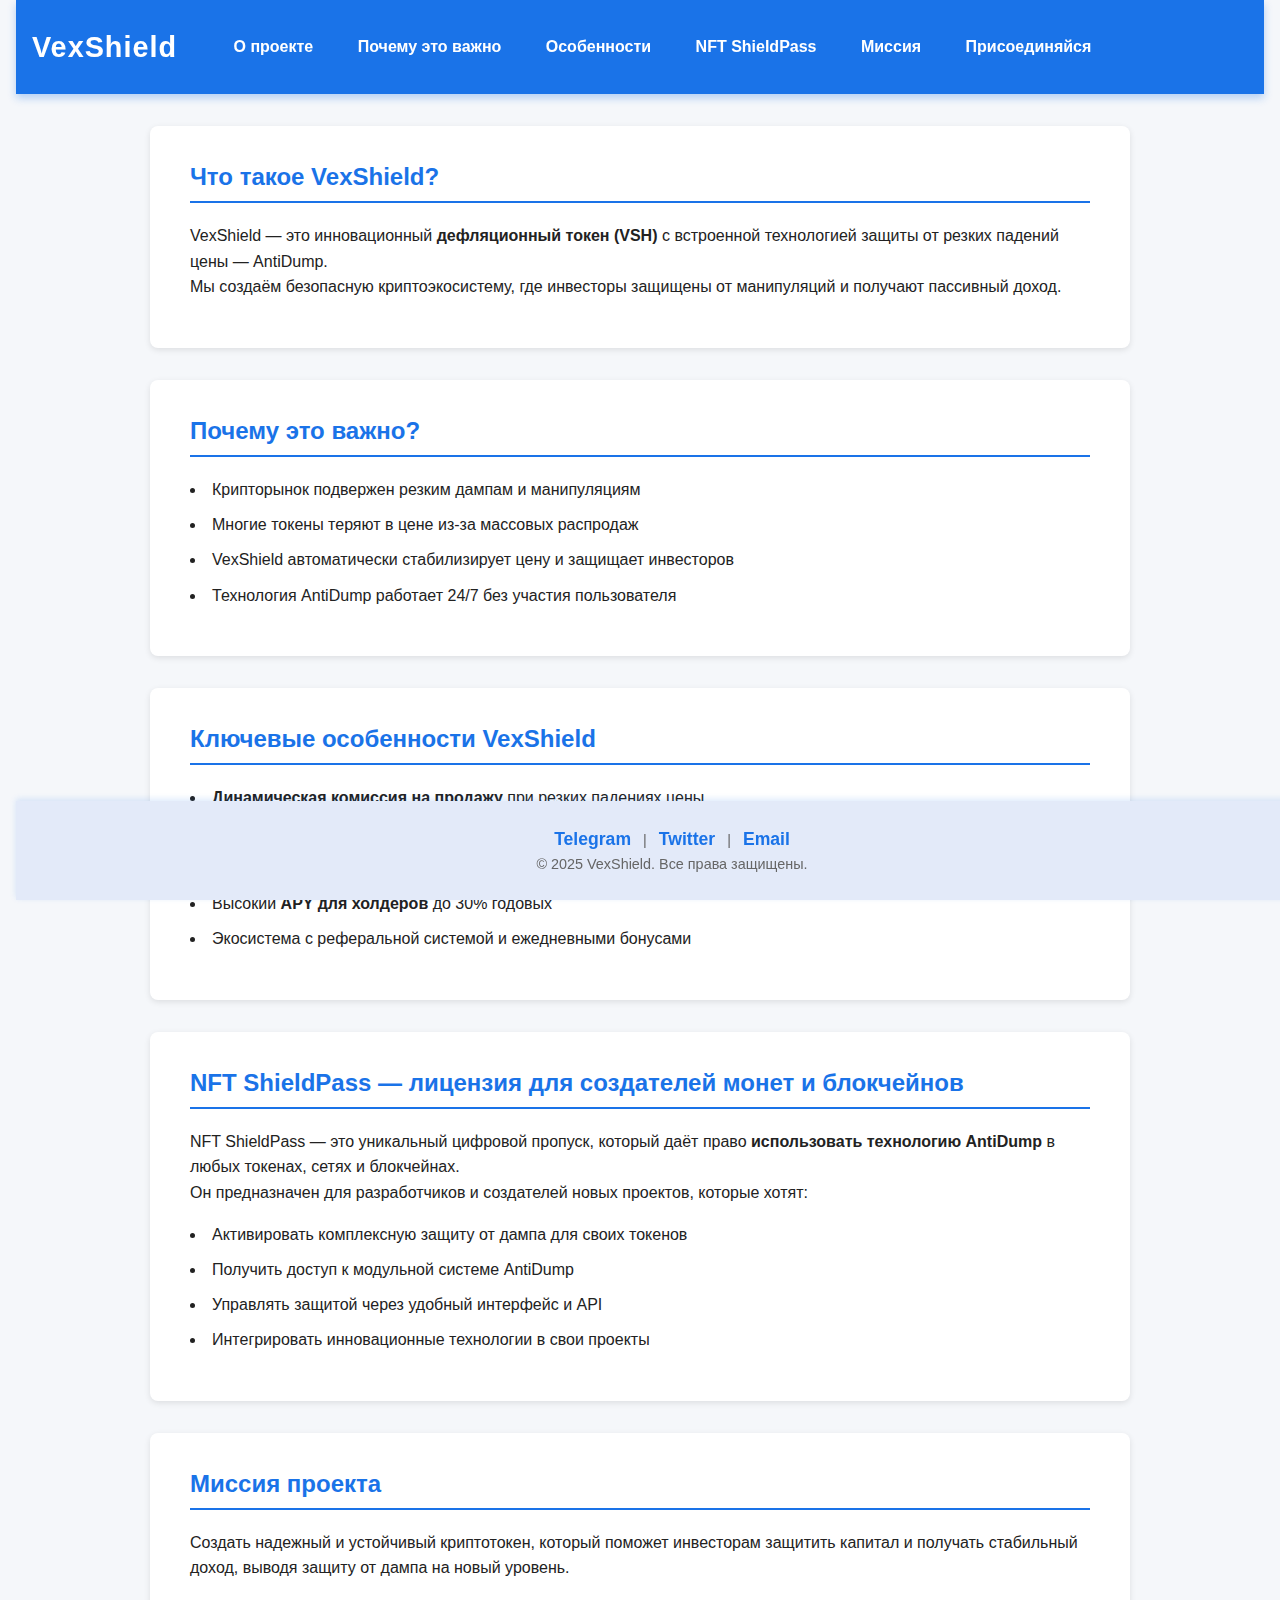
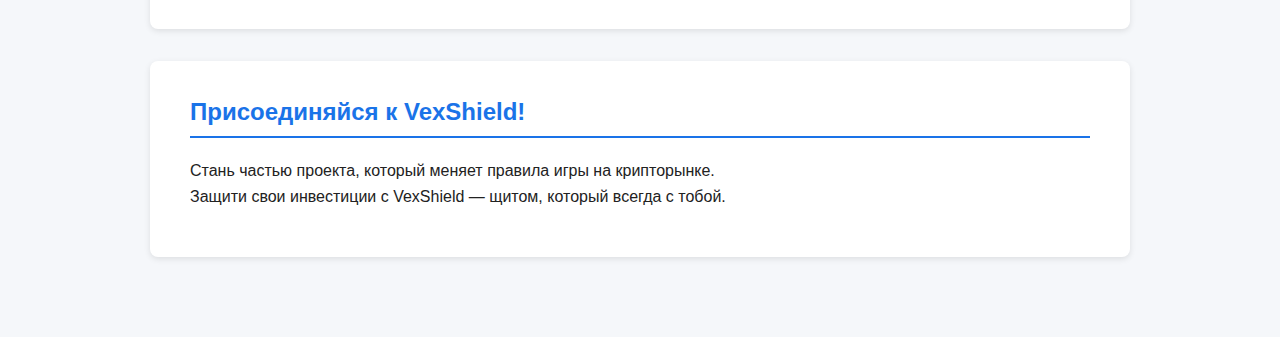
<file: index.html>
<!DOCTYPE html>
<html lang="ru">
<head>
  <meta charset="UTF-8" />
  <meta name="viewport" content="width=device-width, initial-scale=1" />
  <title>VexShield — твой надёжный щит от дампа</title>
  <style>
    body {
      font-family: 'Segoe UI', Tahoma, Geneva, Verdana, sans-serif;
      background: #f5f7fa;
      color: #222;
      margin: 0;
      padding: 0 1rem 3rem;
      line-height: 1.6;
    }
    header {
      background: #1a73e8;
      color: white;
      padding: 1.5rem 1rem;
      box-shadow: 0 4px 8px rgba(26, 115, 232, 0.3);
      position: sticky;
      top: 0;
      z-index: 100;
    }
    header h1 {
      margin: 0;
      font-weight: 700;
      font-size: 1.8rem;
      letter-spacing: 1px;
      display: inline-block;
      vertical-align: middle;
    }
    nav {
      display: inline-block;
      margin-left: 2rem;
      vertical-align: middle;
    }
    nav a {
      color: white;
      text-decoration: none;
      font-weight: 600;
      margin: 0 0.75rem;
      padding: 0.25rem 0.5rem;
      border-radius: 4px;
      transition: background-color 0.3s ease;
    }
    nav a:hover {
      background-color: rgba(255,255,255,0.3);
    }
    section {
      max-width: 900px;
      margin: 2rem auto;
      background: white;
      border-radius: 8px;
      padding: 2rem 2.5rem;
      box-shadow: 0 2px 6px rgba(0,0,0,0.1);
    }
    h2 {
      color: #1a73e8;
      margin-top: 0;
      font-weight: 600;
      border-bottom: 2px solid #1a73e8;
      padding-bottom: 0.3rem;
    }
    ul {
      list-style: inside disc;
      padding-left: 0;
    }
    ul li {
      margin-bottom: 0.6rem;
    }
    footer {
      text-align: center;
      padding: 1.5rem 1rem;
      color: #666;
      font-size: 0.9rem;
      background: #e3eaf9;
      position: fixed;
      bottom: 0;
      width: 100%;
      box-shadow: 0 -2px 6px rgba(26, 115, 232, 0.15);
    }
    .social-buttons a {
      margin: 0 0.5rem;
      color: #1a73e8;
      text-decoration: none;
      font-weight: 700;
      font-size: 1.1rem;
      transition: color 0.3s ease;
    }
    .social-buttons a:hover {
      color: #145dbf;
    }
    @media (max-width: 600px) {
      header h1 {
        display: block;
        font-size: 1.5rem;
        margin-bottom: 0.5rem;
      }
      nav {
        display: block;
        margin-left: 0;
      }
      nav a {
        display: inline-block;
        margin: 0.3rem 0.5rem 0 0;
      }
      section {
        margin: 1rem;
        padding: 1rem 1.5rem;
      }
      footer {
        position: static;
        padding: 1rem;
      }
    }
  </style>
</head>
<body>
  <header>
    <h1>VexShield</h1>
    <nav>
      <a href="#about">О проекте</a>
      <a href="#importance">Почему это важно</a>
      <a href="#features">Особенности</a>
      <a href="#nft">NFT ShieldPass</a>
      <a href="#mission">Миссия</a>
      <a href="#join">Присоединяйся</a>
    </nav>
  </header>

  <section id="about">
    <h2>Что такое VexShield?</h2>
    <p>
      VexShield — это инновационный <strong>дефляционный токен (VSH)</strong> с встроенной технологией защиты от резких падений цены — AntiDump.<br />
      Мы создаём безопасную криптоэкосистему, где инвесторы защищены от манипуляций и получают пассивный доход.
    </p>
  </section>

  <section id="importance">
    <h2>Почему это важно?</h2>
    <ul>
      <li>Крипторынок подвержен резким дампам и манипуляциям</li>
      <li>Многие токены теряют в цене из-за массовых распродаж</li>
      <li>VexShield автоматически стабилизирует цену и защищает инвесторов</li>
      <li>Технология AntiDump работает 24/7 без участия пользователя</li>
    </ul>
  </section>

  <section id="features">
    <h2>Ключевые особенности VexShield</h2>
    <ul>
      <li><strong>Динамическая комиссия на продажу</strong> при резких падениях цены</li>
      <li><strong>Лимиты на крупные продажи</strong> для предотвращения дампа</li>
      <li><strong>Автоматический выкуп (buyback)</strong> и сжигание токенов</li>
      <li>Высокий <strong>APY для холдеров</strong> до 30% годовых</li>
      <li>Экосистема с реферальной системой и ежедневными бонусами</li>
    </ul>
  </section>

  <section id="nft">
    <h2>NFT ShieldPass — лицензия для создателей монет и блокчейнов</h2>
    <p>
      NFT ShieldPass — это уникальный цифровой пропуск, который даёт право <strong>использовать технологию AntiDump</strong> в любых токенах, сетях и блокчейнах.<br />
      Он предназначен для разработчиков и создателей новых проектов, которые хотят:
    </p>
    <ul>
      <li>Активировать комплексную защиту от дампа для своих токенов</li>
      <li>Получить доступ к модульной системе AntiDump</li>
      <li>Управлять защитой через удобный интерфейс и API</li>
      <li>Интегрировать инновационные технологии в свои проекты</li>
    </ul>
  </section>

  <section id="mission">
    <h2>Миссия проекта</h2>
    <p>
      Создать надежный и устойчивый криптотокен, который поможет инвесторам защитить капитал и получать стабильный доход, выводя защиту от дампа на новый уровень.
    </p>
  </section>

  <section id="join">
    <h2>Присоединяйся к VexShield!</h2>
    <p>
      Стань частью проекта, который меняет правила игры на крипторынке.<br />
      Защити свои инвестиции с VexShield — щитом, который всегда с тобой.
    </p>
  </section>

  <footer>
    <div class="social-buttons">
      <a href="https://t.me/vexshield" target="_blank" rel="noopener noreferrer" aria-label="Telegram">Telegram</a> |
      <a href="https://twitter.com/vexshield" target="_blank" rel="noopener noreferrer" aria-label="Twitter">Twitter</a> |
      <a href="mailto:contact@vexshield.io" aria-label="Email">Email</a>
    </div>
    <div>
      &copy; 2025 VexShield. Все права защищены.
    </div>
  </footer>
</body>
</html>
</file>
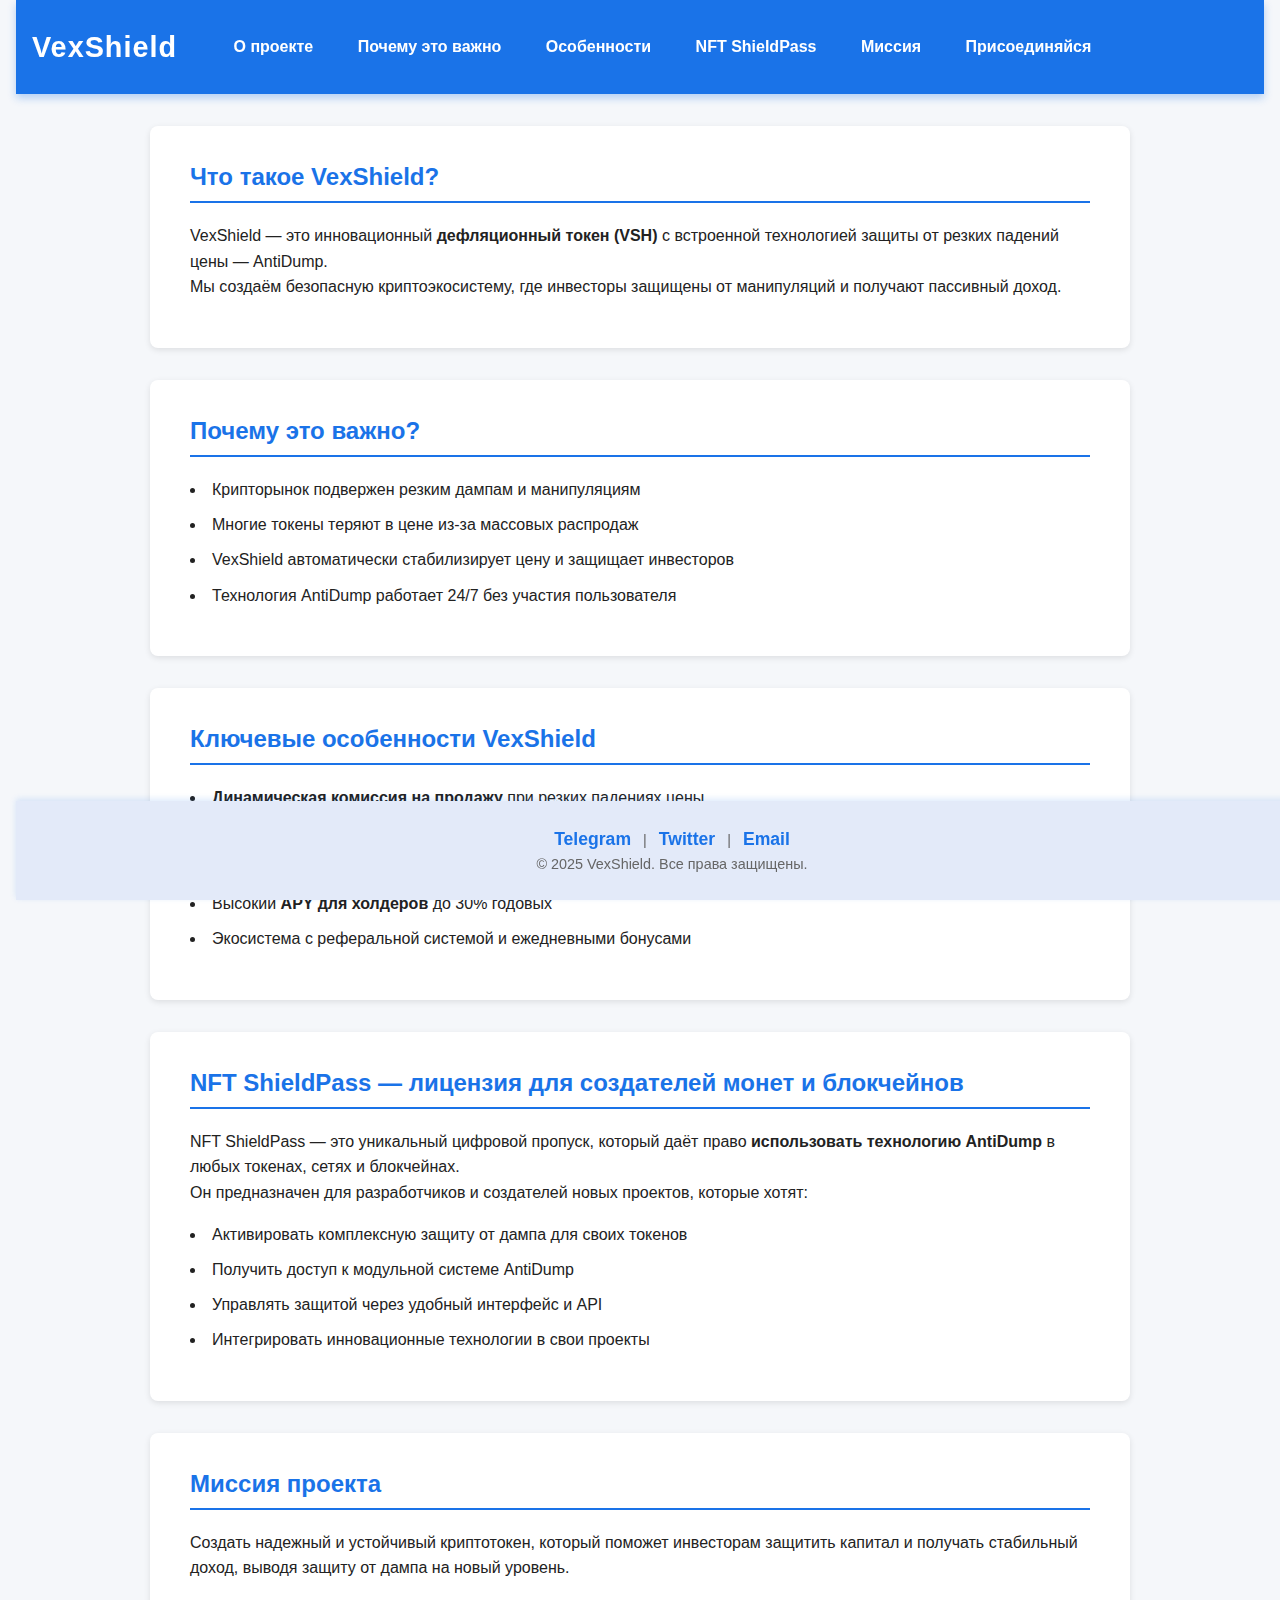
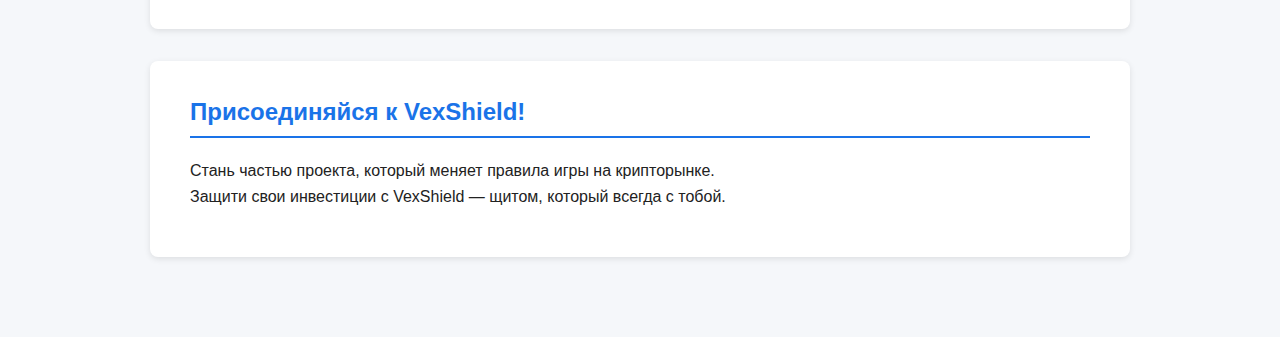
<file: anti-damp-size/index.html>
<!DOCTYPE html>
<html lang="ru">
<head>
  <meta charset="UTF-8" />
  <meta name="viewport" content="width=device-width, initial-scale=1" />
  <title>VexShield — твой надёжный щит от дампа</title>
  <style>
    body {
      font-family: 'Segoe UI', Tahoma, Geneva, Verdana, sans-serif;
      background: #f5f7fa;
      color: #222;
      margin: 0;
      padding: 0 1rem 3rem;
      line-height: 1.6;
    }
    header {
      background: #1a73e8;
      color: white;
      padding: 1.5rem 1rem;
      box-shadow: 0 4px 8px rgba(26, 115, 232, 0.3);
      position: sticky;
      top: 0;
      z-index: 100;
    }
    header h1 {
      margin: 0;
      font-weight: 700;
      font-size: 1.8rem;
      letter-spacing: 1px;
      display: inline-block;
      vertical-align: middle;
    }
    nav {
      display: inline-block;
      margin-left: 2rem;
      vertical-align: middle;
    }
    nav a {
      color: white;
      text-decoration: none;
      font-weight: 600;
      margin: 0 0.75rem;
      padding: 0.25rem 0.5rem;
      border-radius: 4px;
      transition: background-color 0.3s ease;
    }
    nav a:hover {
      background-color: rgba(255,255,255,0.3);
    }
    section {
      max-width: 900px;
      margin: 2rem auto;
      background: white;
      border-radius: 8px;
      padding: 2rem 2.5rem;
      box-shadow: 0 2px 6px rgba(0,0,0,0.1);
    }
    h2 {
      color: #1a73e8;
      margin-top: 0;
      font-weight: 600;
      border-bottom: 2px solid #1a73e8;
      padding-bottom: 0.3rem;
    }
    ul {
      list-style: inside disc;
      padding-left: 0;
    }
    ul li {
      margin-bottom: 0.6rem;
    }
    footer {
      text-align: center;
      padding: 1.5rem 1rem;
      color: #666;
      font-size: 0.9rem;
      background: #e3eaf9;
      position: fixed;
      bottom: 0;
      width: 100%;
      box-shadow: 0 -2px 6px rgba(26, 115, 232, 0.15);
    }
    .social-buttons a {
      margin: 0 0.5rem;
      color: #1a73e8;
      text-decoration: none;
      font-weight: 700;
      font-size: 1.1rem;
      transition: color 0.3s ease;
    }
    .social-buttons a:hover {
      color: #145dbf;
    }
    @media (max-width: 600px) {
      header h1 {
        display: block;
        font-size: 1.5rem;
        margin-bottom: 0.5rem;
      }
      nav {
        display: block;
        margin-left: 0;
      }
      nav a {
        display: inline-block;
        margin: 0.3rem 0.5rem 0 0;
      }
      section {
        margin: 1rem;
        padding: 1rem 1.5rem;
      }
      footer {
        position: static;
        padding: 1rem;
      }
    }
  </style>
</head>
<body>
  <header>
    <h1>VexShield</h1>
    <nav>
      <a href="#about">О проекте</a>
      <a href="#importance">Почему это важно</a>
      <a href="#features">Особенности</a>
      <a href="#nft">NFT ShieldPass</a>
      <a href="#mission">Миссия</a>
      <a href="#join">Присоединяйся</a>
    </nav>
  </header>

  <section id="about">
    <h2>Что такое VexShield?</h2>
    <p>
      VexShield — это инновационный <strong>дефляционный токен (VSH)</strong> с встроенной технологией защиты от резких падений цены — AntiDump.<br />
      Мы создаём безопасную криптоэкосистему, где инвесторы защищены от манипуляций и получают пассивный доход.
    </p>
  </section>

  <section id="importance">
    <h2>Почему это важно?</h2>
    <ul>
      <li>Крипторынок подвержен резким дампам и манипуляциям</li>
      <li>Многие токены теряют в цене из-за массовых распродаж</li>
      <li>VexShield автоматически стабилизирует цену и защищает инвесторов</li>
      <li>Технология AntiDump работает 24/7 без участия пользователя</li>
    </ul>
  </section>

  <section id="features">
    <h2>Ключевые особенности VexShield</h2>
    <ul>
      <li><strong>Динамическая комиссия на продажу</strong> при резких падениях цены</li>
      <li><strong>Лимиты на крупные продажи</strong> для предотвращения дампа</li>
      <li><strong>Автоматический выкуп (buyback)</strong> и сжигание токенов</li>
      <li>Высокий <strong>APY для холдеров</strong> до 30% годовых</li>
      <li>Экосистема с реферальной системой и ежедневными бонусами</li>
    </ul>
  </section>

  <section id="nft">
    <h2>NFT ShieldPass — лицензия для создателей монет и блокчейнов</h2>
    <p>
      NFT ShieldPass — это уникальный цифровой пропуск, который даёт право <strong>использовать технологию AntiDump</strong> в любых токенах, сетях и блокчейнах.<br />
      Он предназначен для разработчиков и создателей новых проектов, которые хотят:
    </p>
    <ul>
      <li>Активировать комплексную защиту от дампа для своих токенов</li>
      <li>Получить доступ к модульной системе AntiDump</li>
      <li>Управлять защитой через удобный интерфейс и API</li>
      <li>Интегрировать инновационные технологии в свои проекты</li>
    </ul>
  </section>

  <section id="mission">
    <h2>Миссия проекта</h2>
    <p>
      Создать надежный и устойчивый криптотокен, который поможет инвесторам защитить капитал и получать стабильный доход, выводя защиту от дампа на новый уровень.
    </p>
  </section>

  <section id="join">
    <h2>Присоединяйся к VexShield!</h2>
    <p>
      Стань частью проекта, который меняет правила игры на крипторынке.<br />
      Защити свои инвестиции с VexShield — щитом, который всегда с тобой.
    </p>
  </section>

  <footer>
    <div class="social-buttons">
      <a href="https://t.me/vexshield" target="_blank" rel="noopener noreferrer" aria-label="Telegram">Telegram</a> |
      <a href="https://twitter.com/vexshield" target="_blank" rel="noopener noreferrer" aria-label="Twitter">Twitter</a> |
      <a href="mailto:contact@vexshield.io" aria-label="Email">Email</a>
    </div>
    <div>
      &copy; 2025 VexShield. Все права защищены.
    </div>
  </footer>
</body>
</html>
</file>
